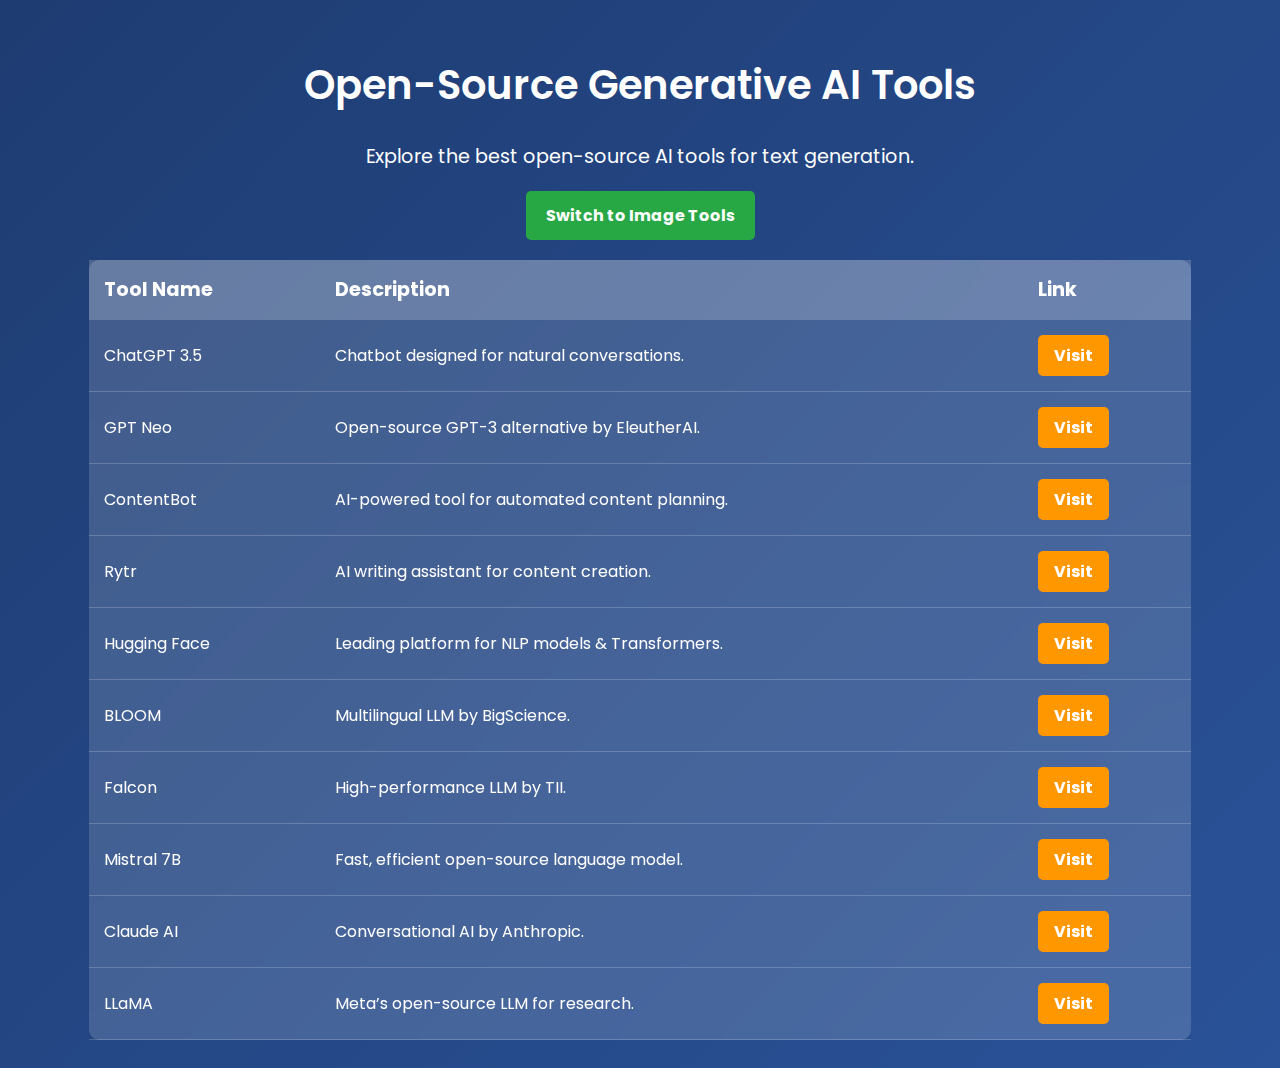
<file: index.html>
<!DOCTYPE html>
<html lang="en">
<head>
    <meta charset="UTF-8">
    <meta name="viewport" content="width=device-width, initial-scale=1.0">
    <title>GEN AI Tools</title>
    <link rel="stylesheet" href="style.css">
    <link href="https://fonts.googleapis.com/css2?family=Poppins:wght@300;400;600&display=swap" rel="stylesheet">
</head>
<body>
    <h1>Open-Source Generative AI Tools</h1>
    <p>Explore the best open-source AI tools for text generation.</p>

     <!-- Button to switch to Image Tools -->
     <div class="switch-container">
        <a href="imagetool.html" class="switch-btn">Switch to Image Tools</a>
    </div>

    <div class="table-container">
        <table>
            <thead>
                <tr>
                    <th>Tool Name</th>
                    <th>Description</th>
                    <th>Link</th>
                </tr>
            </thead>
            <tbody>
                <tr>
                    <td>ChatGPT 3.5</td>
                    <td>Chatbot designed for natural conversations.</td>
                    <td><a href="https://chatgpt.com/" target="_blank" class="visit-btn">Visit</a></td>
                </tr>
                <tr>
                    <td>GPT Neo</td>
                    <td>Open-source GPT-3 alternative by EleutherAI.</td>
                    <td><a href="https://huggingface.co/docs/transformers/en/model_doc/gpt_neo" target="_blank" class="visit-btn">Visit</a></td>
                </tr>
                <tr>
                    <td>ContentBot</td>
                    <td>AI-powered tool for automated content planning.</td>
                    <td><a href="https://contentbot.ai/" target="_blank" class="visit-btn">Visit</a></td>
                </tr>
                <tr>
                    <td>Rytr</td>
                    <td>AI writing assistant for content creation.</td>
                    <td><a href="https://rytr.me/" target="_blank" class="visit-btn">Visit</a></td>
                </tr>
                <tr>
                    <td>Hugging Face</td>
                    <td>Leading platform for NLP models & Transformers.</td>
                    <td><a href="https://huggingface.co/" target="_blank" class="visit-btn">Visit</a></td>
                </tr>
                <tr>
                    <td>BLOOM</td>
                    <td>Multilingual LLM by BigScience.</td>
                    <td><a href="https://huggingface.co/bigscience/bloom" target="_blank" class="visit-btn">Visit</a></td>
                </tr>
                <tr>
                    <td>Falcon</td>
                    <td>High-performance LLM by TII.</td>
                    <td><a href="https://huggingface.co/tiiuae/falcon-7b" target="_blank" class="visit-btn">Visit</a></td>
                </tr>
                <tr>
                    <td>Mistral 7B</td>
                    <td>Fast, efficient open-source language model.</td>
                    <td><a href="https://huggingface.co/mistralai/Mistral-7B" target="_blank" class="visit-btn">Visit</a></td>
                </tr>
                <tr>
                    <td>Claude AI</td>
                    <td>Conversational AI by Anthropic.</td>
                    <td><a href="https://www.anthropic.com/claude" target="_blank" class="visit-btn">Visit</a></td>
                </tr>
                <tr>
                    <td>LLaMA</td>
                    <td>Meta’s open-source LLM for research.</td>
                    <td><a href="https://ai.facebook.com/blog/large-language-model-llama-meta-ai/" target="_blank" class="visit-btn">Visit</a></td>
                </tr>
            </tbody>
        </table>
    </div>

    <script src="script.js"></script>
</body>
</html>
</file>
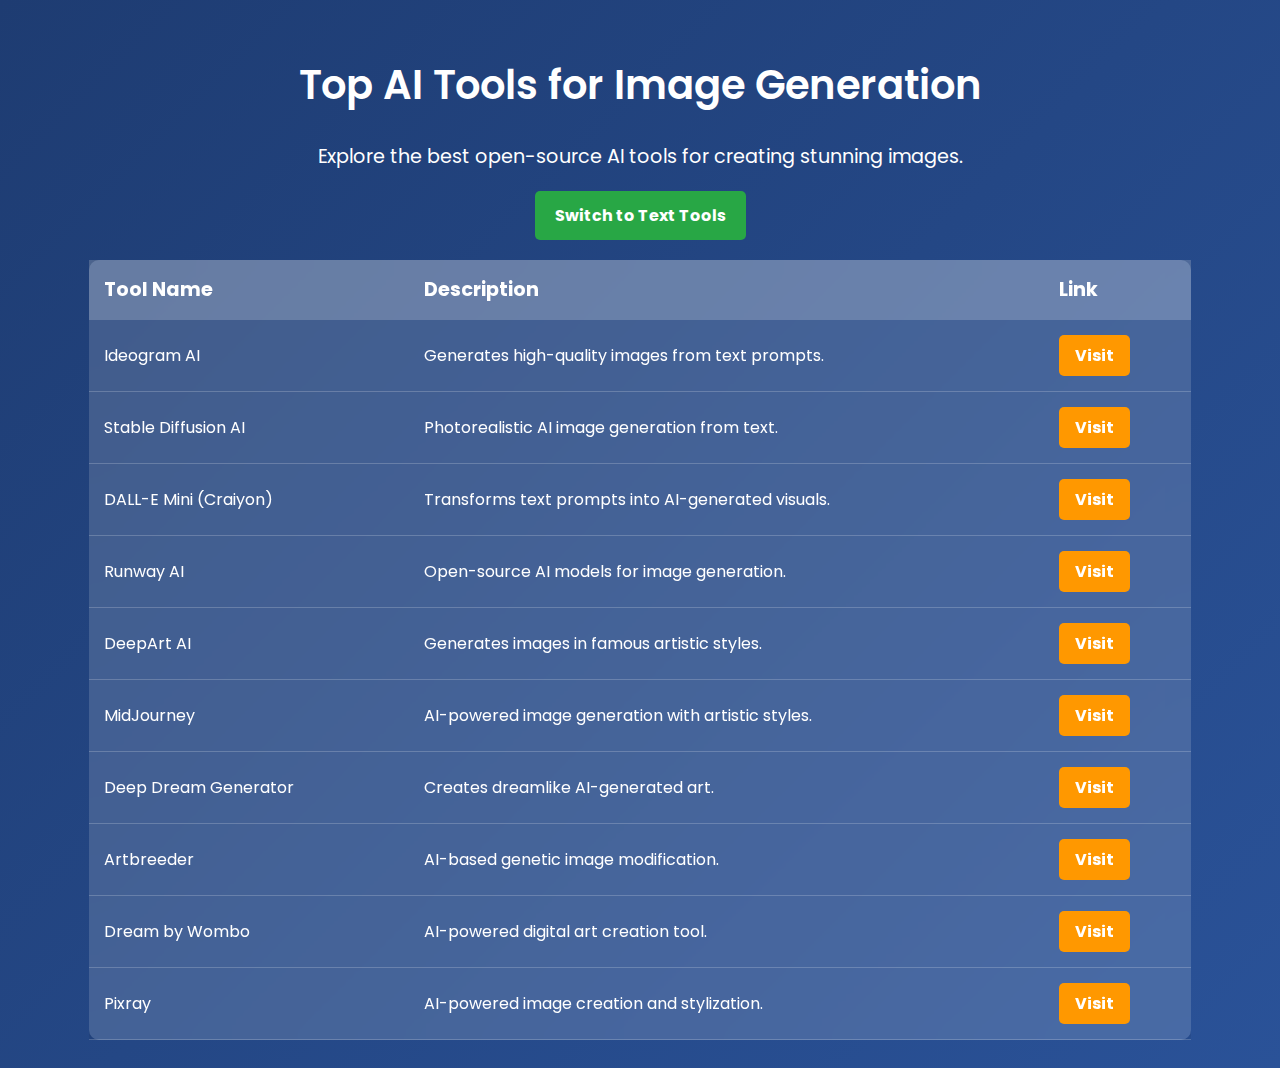
<file: imagetool.html>
<!DOCTYPE html>
<html lang="en">
<head>
    <meta charset="UTF-8">
    <meta name="viewport" content="width=device-width, initial-scale=1.0">
    <title>AI Tools for Images</title>
    <link rel="stylesheet" href="image-styles.css">
    <link href="https://fonts.googleapis.com/css2?family=Poppins:wght@300;400;600&display=swap" rel="stylesheet">
</head>
<body>
    <h1>Top AI Tools for Image Generation</h1>
    <p>Explore the best open-source AI tools for creating stunning images.</p>
     <!-- Button to switch to Text Tools -->
     <div class="switch-container">
        <a href="index.html" class="switch-btn">Switch to Text Tools</a>
    </div>

    <div class="table-container">
        <table>
            <thead>
                <tr>
                    <th>Tool Name</th>
                    <th>Description</th>
                    <th>Link</th>
                </tr>
            </thead>
            <tbody>
                <tr>
                    <td>Ideogram AI</td>
                    <td>Generates high-quality images from text prompts.</td>
                    <td><a href="https://ideogram.ai/login" target="_blank" class="visit-btn">Visit</a></td>
                </tr>
                <tr>
                    <td>Stable Diffusion AI</td>
                    <td>Photorealistic AI image generation from text.</td>
                    <td><a href="https://stablediffusionweb.com/" target="_blank" class="visit-btn">Visit</a></td>
                </tr>
                <tr>
                    <td>DALL-E Mini (Craiyon)</td>
                    <td>Transforms text prompts into AI-generated visuals.</td>
                    <td><a href="https://www.craiyon.com/" target="_blank" class="visit-btn">Visit</a></td>
                </tr>
                <tr>
                    <td>Runway AI</td>
                    <td>Open-source AI models for image generation.</td>
                    <td><a href="https://runwayml.com/" target="_blank" class="visit-btn">Visit</a></td>
                </tr>
                <tr>
                    <td>DeepArt AI</td>
                    <td>Generates images in famous artistic styles.</td>
                    <td><a href="https://deepai.org/art" target="_blank" class="visit-btn">Visit</a></td>
                </tr>
                <tr>
                    <td>MidJourney</td>
                    <td>AI-powered image generation with artistic styles.</td>
                    <td><a href="https://www.midjourney.com/" target="_blank" class="visit-btn">Visit</a></td>
                </tr>
                <tr>
                    <td>Deep Dream Generator</td>
                    <td>Creates dreamlike AI-generated art.</td>
                    <td><a href="https://deepdreamgenerator.com/" target="_blank" class="visit-btn">Visit</a></td>
                </tr>
                <tr>
                    <td>Artbreeder</td>
                    <td>AI-based genetic image modification.</td>
                    <td><a href="https://www.artbreeder.com/" target="_blank" class="visit-btn">Visit</a></td>
                </tr>
                <tr>
                    <td>Dream by Wombo</td>
                    <td>AI-powered digital art creation tool.</td>
                    <td><a href="https://dream.ai/" target="_blank" class="visit-btn">Visit</a></td>
                </tr>
                <tr>
                    <td>Pixray</td>
                    <td>AI-powered image creation and stylization.</td>
                    <td><a href="https://pixray.gob.io/" target="_blank" class="visit-btn">Visit</a></td>
                </tr>
            </tbody>
        </table>
    </div>

    <script src="script.js"></script>
</body>
</html>
</file>
<file: style.css>
/* Global Styles */
body {
    font-family: 'Poppins', sans-serif;
    text-align: center;
    background: linear-gradient(135deg, #1e3c72, #2a5298);
    color: #fff;
    padding: 20px;
}

/* Title and Text */
h1 {
    font-weight: 600;
    font-size: 2.5rem;
}

p {
    font-size: 1.2rem;
    margin-bottom: 20px;
}

/* Table Styling */
.table-container {
    width: 90%;
    margin: auto;
    overflow-x: auto;
}

table {
    width: 100%;
    border-collapse: collapse;
    background: rgba(255, 255, 255, 0.15);
    backdrop-filter: blur(10px);
    box-shadow: 0px 0px 10px rgba(0, 0, 0, 0.2);
    border-radius: 10px;
}

th, td {
    padding: 15px;
    text-align: left;
    border-bottom: 1px solid rgba(255, 255, 255, 0.2);
}

th {
    background: rgba(255, 255, 255, 0.2);
    font-size: 1.2rem;
    color: #fff;
}

td {
    font-size: 1rem;
}

tr:hover {
    background: rgba(255, 255, 255, 0.3);
}

/* Link Buttons */
.visit-btn {
    display: inline-block;
    padding: 8px 16px;
    background: #ff9800;
    color: #fff;
    text-decoration: none;
    border-radius: 5px;
    font-weight: bold;
    transition: 0.3s ease;
}

.visit-btn:hover {
    background: #e68900;
}

/* Responsive Design */
@media (max-width: 768px) {
    table {
        display: block;
        overflow-x: auto;
        white-space: nowrap;
    }

    h1 {
        font-size: 2rem;
    }

    p {
        font-size: 1rem;
    }
}
/* Switch Button Styling */
.switch-container {
    text-align: center;
    margin: 20px 0;
}

.switch-btn {
    display: inline-block;
    padding: 12px 20px;
    background: #28a745;
    color: #fff;
    text-decoration: none;
    font-size: 1rem;
    font-weight: bold;
    border-radius: 5px;
    transition: 0.3s ease-in-out;
}

.switch-btn:hover {
    background: #218838;
}
</file>
<file: image-styles.css>
/* Global Styles */
body {
    font-family: 'Poppins', sans-serif;
    text-align: center;
    background: linear-gradient(135deg, #1e3c72, #2a5298);
    color: #fff;
    padding: 20px;
}

/* Title and Text */
h1 {
    font-weight: 600;
    font-size: 2.5rem;
}

p {
    font-size: 1.2rem;
    margin-bottom: 20px;
}

/* Table Styling */
.table-container {
    width: 90%;
    margin: auto;
    overflow-x: auto;
}

table {
    width: 100%;
    border-collapse: collapse;
    background: rgba(255, 255, 255, 0.15);
    backdrop-filter: blur(10px);
    box-shadow: 0px 0px 10px rgba(0, 0, 0, 0.2);
    border-radius: 10px;
}

th, td {
    padding: 15px;
    text-align: left;
    border-bottom: 1px solid rgba(255, 255, 255, 0.2);
}

th {
    background: rgba(255, 255, 255, 0.2);
    font-size: 1.2rem;
    color: #fff;
}

td {
    font-size: 1rem;
}

tr:hover {
    background: rgba(255, 255, 255, 0.3);
}

/* Link Buttons */
.visit-btn {
    display: inline-block;
    padding: 8px 16px;
    background: #ff9800;
    color: #fff;
    text-decoration: none;
    border-radius: 5px;
    font-weight: bold;
    transition: 0.3s ease;
}

.visit-btn:hover {
    background: #e68900;
}

/* Responsive Design */
@media (max-width: 768px) {
    table {
        display: block;
        overflow-x: auto;
        white-space: nowrap;
    }

    h1 {
        font-size: 2rem;
    }

    p {
        font-size: 1rem;
    }
}
/* Switch Button Styling */
.switch-container {
    text-align: center;
    margin: 20px 0;
}

.switch-btn {
    display: inline-block;
    padding: 12px 20px;
    background: #28a745;
    color: #fff;
    text-decoration: none;
    font-size: 1rem;
    font-weight: bold;
    border-radius: 5px;
    transition: 0.3s ease-in-out;
}

.switch-btn:hover {
    background: #218838;
}
</file>
